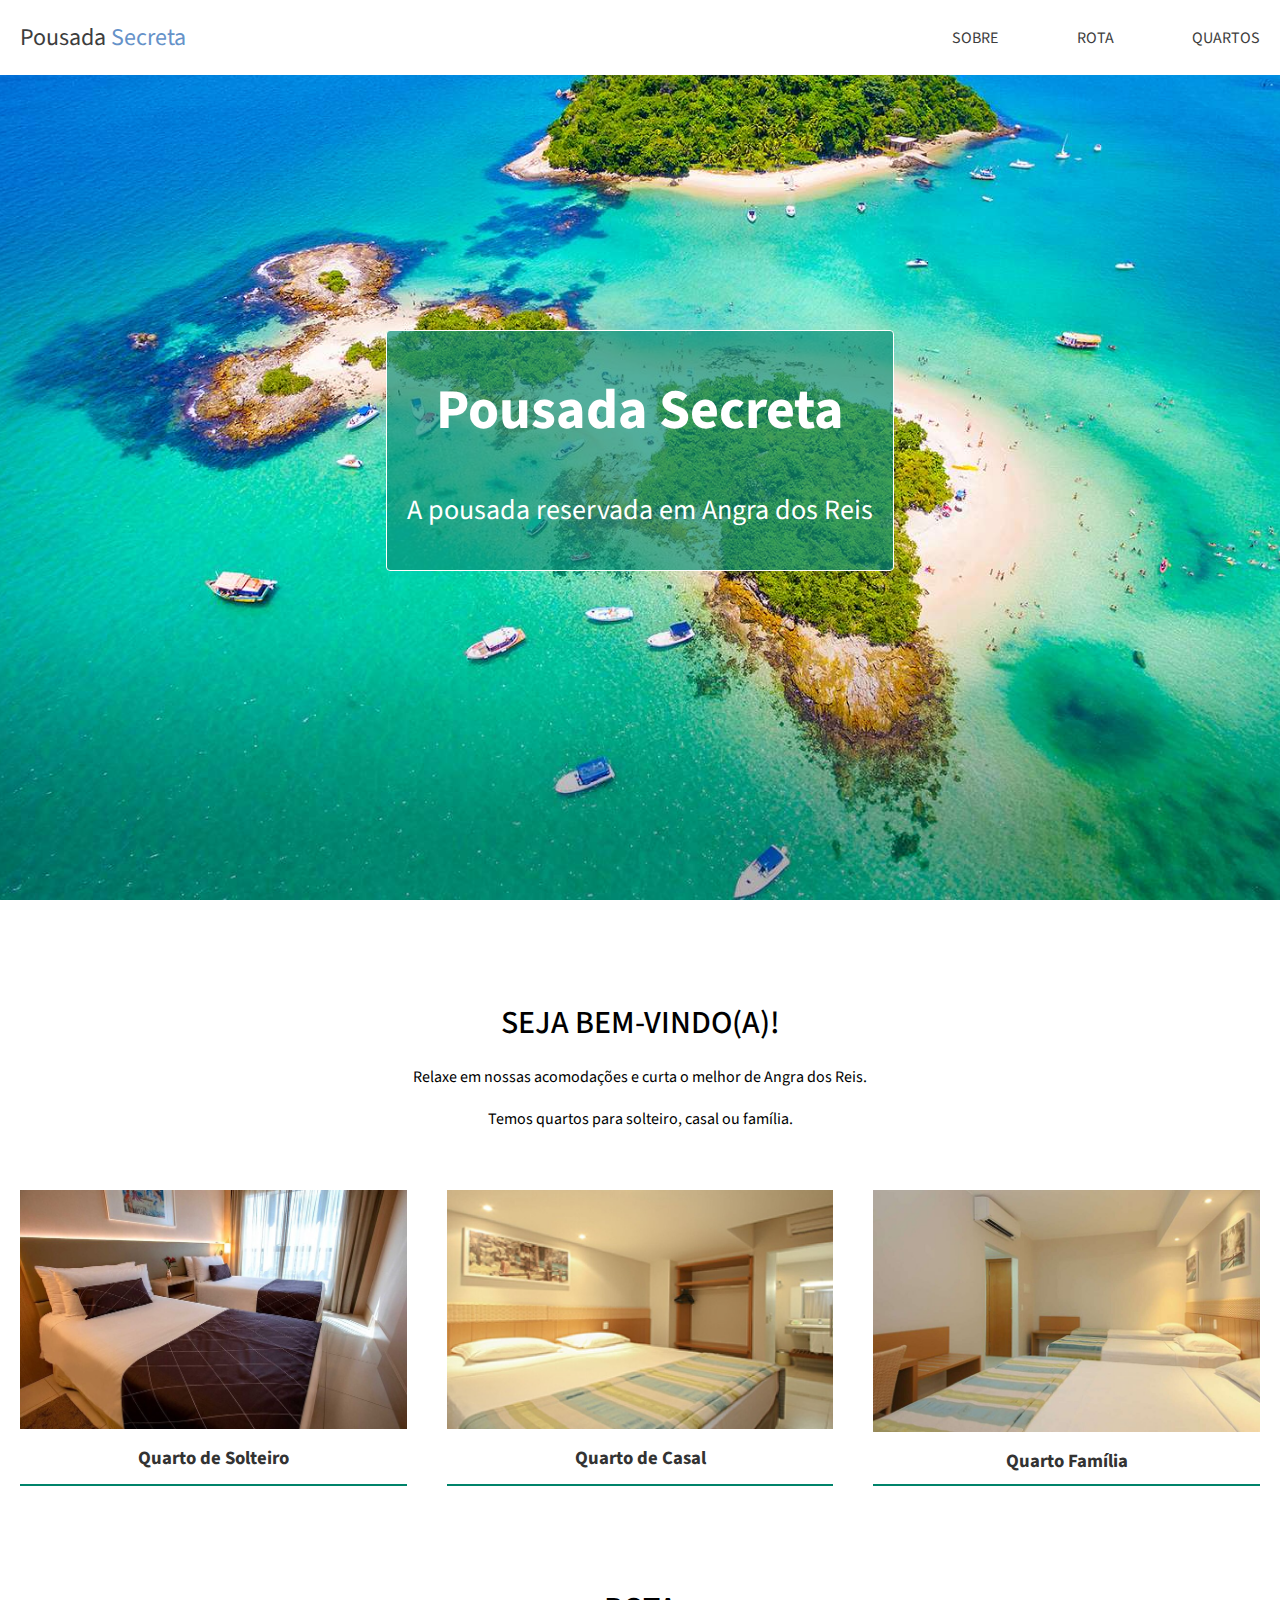
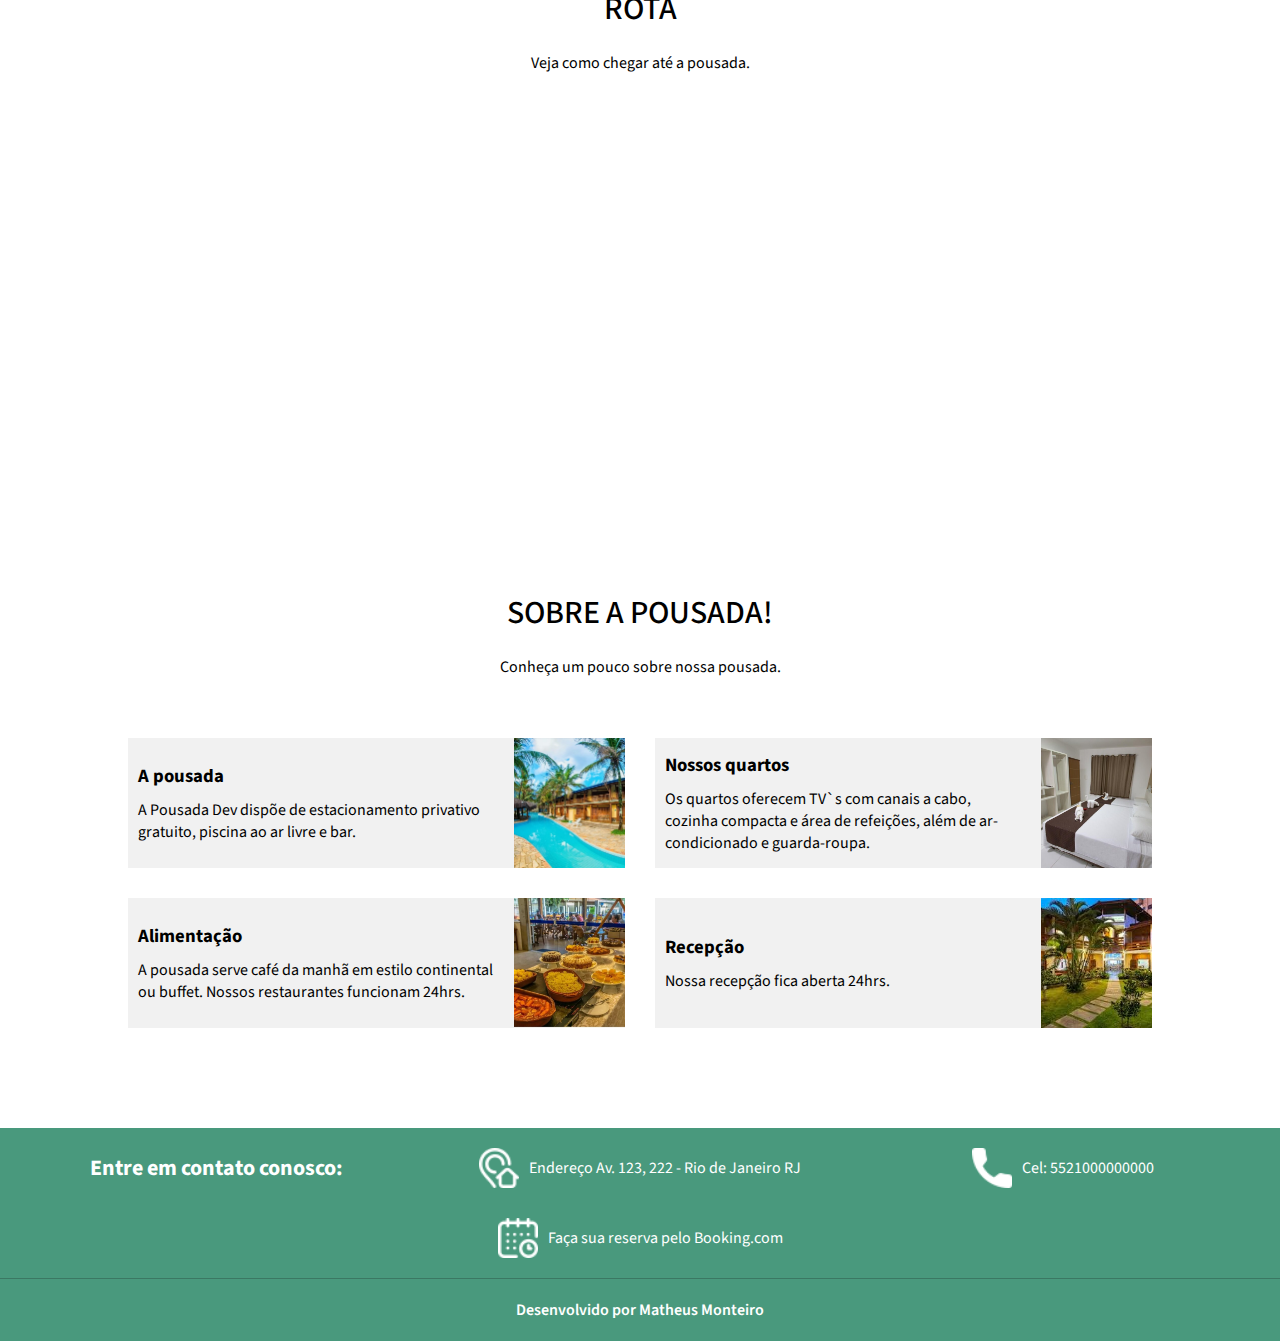
<file: index.html>
<!DOCTYPE html>
<html>

<head>
  <meta charset="UTF-8" />
  <title>Pousada Secreta</title>
  <link rel="stylesheet" href="css/estilo.css" />
  <link
    href="https://fonts.googleapis.com/css2?family=Source+Sans+Pro:ital,wght@0,200;0,300;0,400;0,600;0,700;0,900;1,200;1,300;1,400;1,600;1,700;1,900&display=swap"
    rel="stylesheet" />
</head>

<body>
  <div class="topo">
    <div class="container-topo limitar-secao">
      <div class="container-link-logotipo">
        <a href="index.html">Pousada <span>Secreta</span></a>
      </div>
      <div class="container-links">
        <a class="link-topo" href="#sobre">SOBRE</a>
        <a class="link-topo" href="#rota">ROTA</a>
        <a class="link-topo" href="quartos.html">QUARTOS</a>
      </div>
    </div>
  </div>

  <div class="conteudo-principal">
    <div class="banner">
      <div class="container-titulo-site">
        <h1>Pousada Secreta</h1>
        <p>A pousada reservada em Angra dos Reis</p>
      </div>
    </div>

    <div id="bem-vindo" class="secao-container limitar-secao">
      <div class="container-descricao">
        <h2>SEJA BEM-VINDO(A)!</h2>
        <p>Relaxe em nossas acomodações e curta o melhor de Angra dos Reis.</p>
        <p>Temos quartos para solteiro, casal ou família.</p>
      </div>
      <div class="container-quartos">
        <div class="quarto">
          <img src="assets/quarto-solteiro1.jpg" alt="Quarto de solteiro" title="Quarto de solteiro" />
          <a href="quartos.html#solteiro">
            <h3>Quarto de Solteiro</h3>
          </a>
        </div>
        <div class="quarto">
          <img src="assets/quarto-casal1.jpg" alt="Quarto de casal" title="Quarto de casal" />
          <a href="quartos.html#casal">
            <h3>Quarto de Casal</h3>
          </a>
        </div>
        <div class="quarto">
          <img src="assets/quarto-familia1.jpg" alt="Quarto família" title="Quarto família" />
          <a href="quartos.html#familia">
            <h3>Quarto Família</h3>
          </a>
        </div>
      </div>
    </div>

    <div id="rota" class="secao-container">
      <div class="container-descricao">
        <h2>ROTA</h2>
        <p>Veja como chegar até a pousada.</p>
      </div>
      <div>
        <iframe
          src="https://www.google.com/maps/embed?pb=!1m14!1m8!1m3!1d14692.471710812997!2d-43.3641911!3d-22.9826906!3m2!1i1024!2i768!4f13.1!3m3!1m2!1s0x0%3A0x539cb07246f0e38d!2sVia%20Parque%20Shopping!5e0!3m2!1spt-BR!2sbr!4v1612707978931!5m2!1spt-BR!2sbr"
          width="100%" height="350" frameborder="0" style="border: 0" allowfullscreen></iframe>
      </div>
    </div>

    <div id="sobre" class="secao-container">
      <div class="container-descricao">
        <h2>SOBRE A POUSADA!</h2>
        <p>Conheça um pouco sobre nossa pousada.</p>
      </div>
      <div class="container-cards">
        <div class="card">
          <div class="container-card-descricao">
            <h3>A pousada</h3>
            <p>
              A Pousada Dev dispõe de estacionamento privativo gratuito, piscina
              ao ar livre e bar.
            </p>
          </div>
          <div class="container-card-img">
            <img src="assets/img1.jpg" alt="Faixada" title="Faixada" />
          </div>
        </div>
        <div class="card">
          <div class="container-card-descricao">
            <h3>Nossos quartos</h3>
            <p>
              Os quartos oferecem TV`s com canais a cabo, cozinha compacta e área de refeições,
              além de ar-condicionado e guarda-roupa.
            </p>
          </div>
          <div class="container-card-img">
            <img src="assets/img2.jpg" alt="Quartos" title="Quartos" />
          </div>
        </div>
        <div class="card">
          <div class="container-card-descricao">
            <h3>Alimentação</h3>
            <p>
              A pousada serve café da manhã em estilo continental ou buffet.
              Nossos restaurantes funcionam 24hrs.
            </p>
          </div>
          <div class="container-card-img">
            <img src="assets/img3.jpg" alt="Restaurante" title="Restaurante" />
          </div>
        </div>
        <div class="card">
          <div class="container-card-descricao">
            <h3>Recepção</h3>
            <p>Nossa recepção fica aberta 24hrs.</p>
          </div>
          <div class="container-card-img">
            <img src="assets/img5.jpg" alt="Recepção" title="Recepção" />
          </div>
        </div>
      </div>
    </div>
  </div>

  <div class="rodape">
    <div class="container-info limitar-secao">
      <div class="card-info-rodape">
        <h4>Entre em contato conosco:</h4>
      </div>

      <div class="card-info-rodape">
        <a target="_blank" href="https://goo.gl/maps/wPAS58QxiTopxK6w7">
          <img src="assets/icones/endereco.png" alt="Ícone endereco" title="Ícone endereco" />
          <p>Endereço Av. 123, 222 - Rio de Janeiro RJ</p>
        </a>
      </div>

      <div class="card-info-rodape">
        <img src="assets/icones/telefone.png" alt="Ícone telefone" title="Ícone telefone" />
        <p>Cel: 5521000000000</p>
      </div>

      <div class="card-info-rodape">
        <a target="_blank"
          href="https://www.booking.com/searchresults.pt-br.html?aid=375635;label=msn-wLZ0m4wRNI00wFHQAaaO3w-79920787059858%3Atikwd-79920803013016%3Aaud-808219487%3Aloc-20%3Aneo%3Amte%3Adec%3Aqsbooking;sid=9ca5cbe6c9db71b34b98c0738ea780f4;dest_id=-666610;dest_type=city&">
          <img src="assets/icones/calendario.png" alt="Ícone calendario" title="Ícone calendario" />
          <p>Faça sua reserva pelo Booking.com</p>
        </a>
      </div>
    </div>
    <div class="container-copright">Desenvolvido por Matheus Monteiro</div>
  </div>
</body>

</html>
</file>
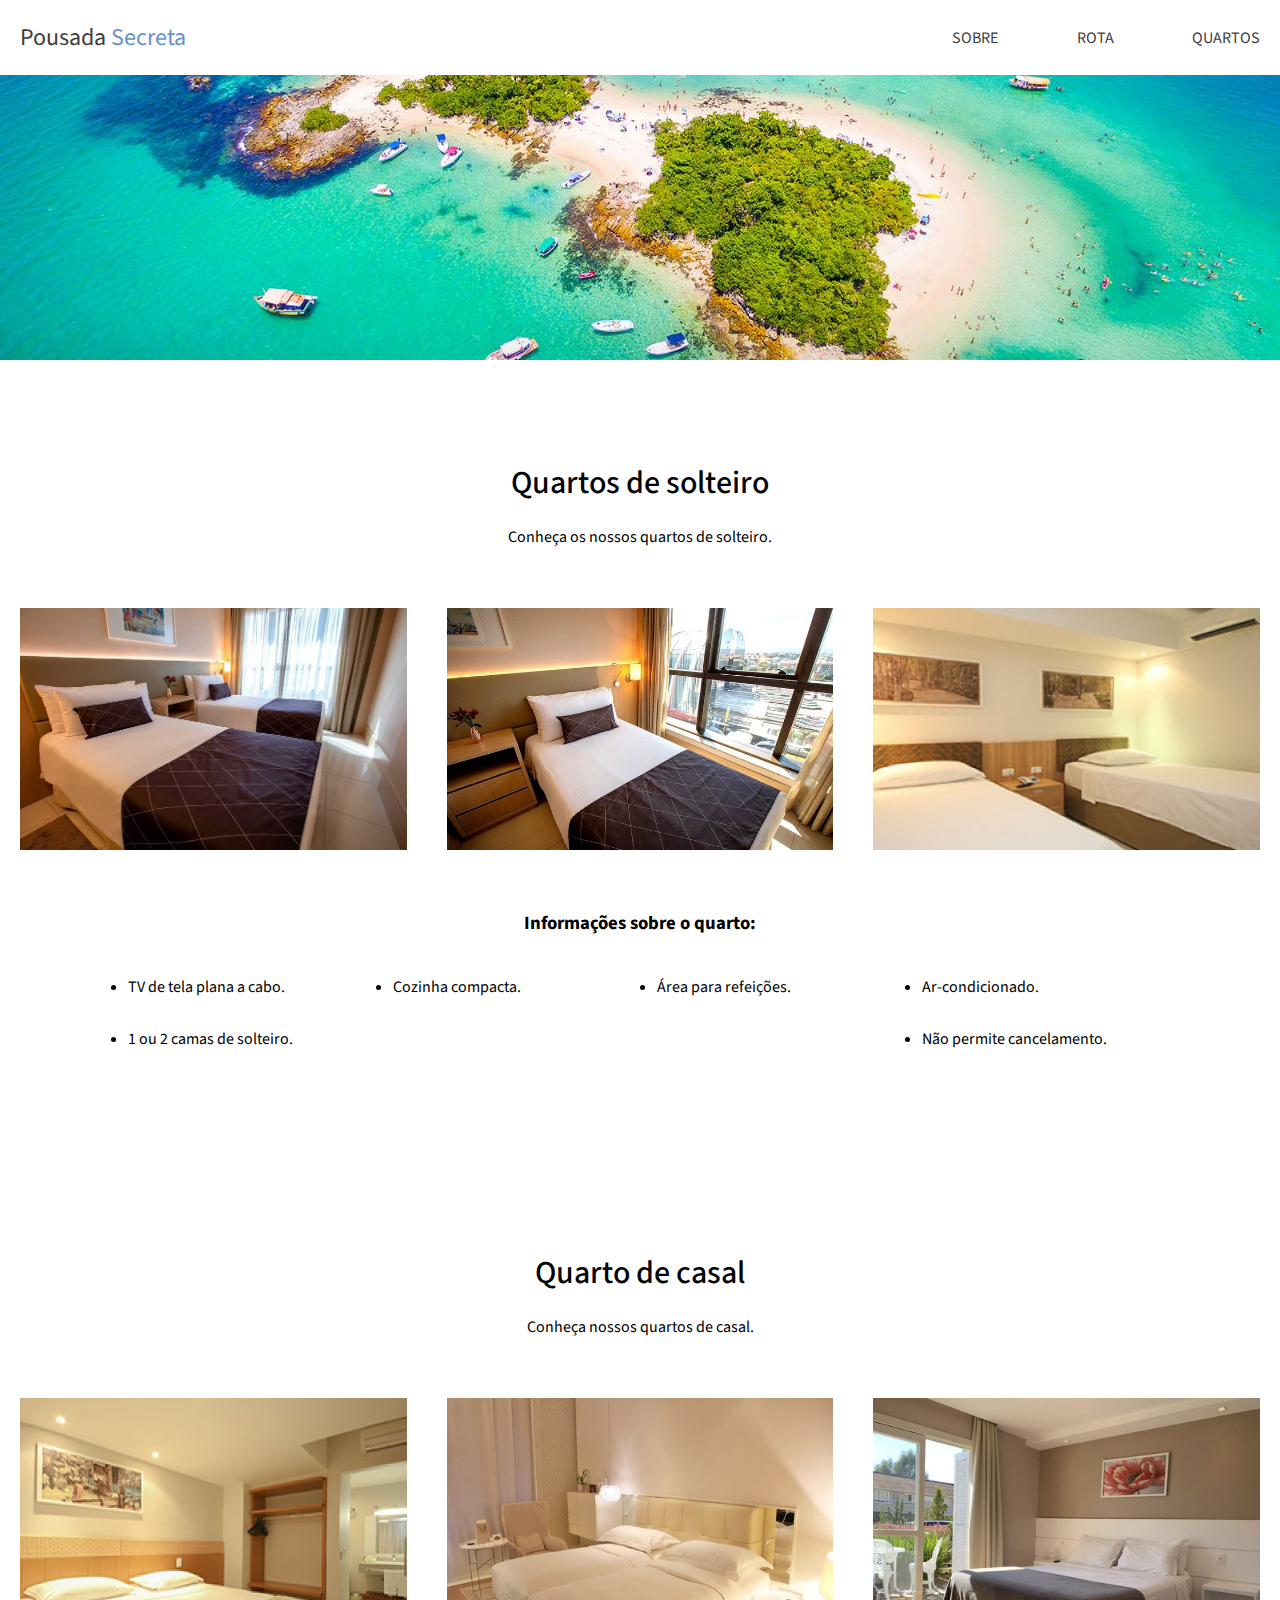
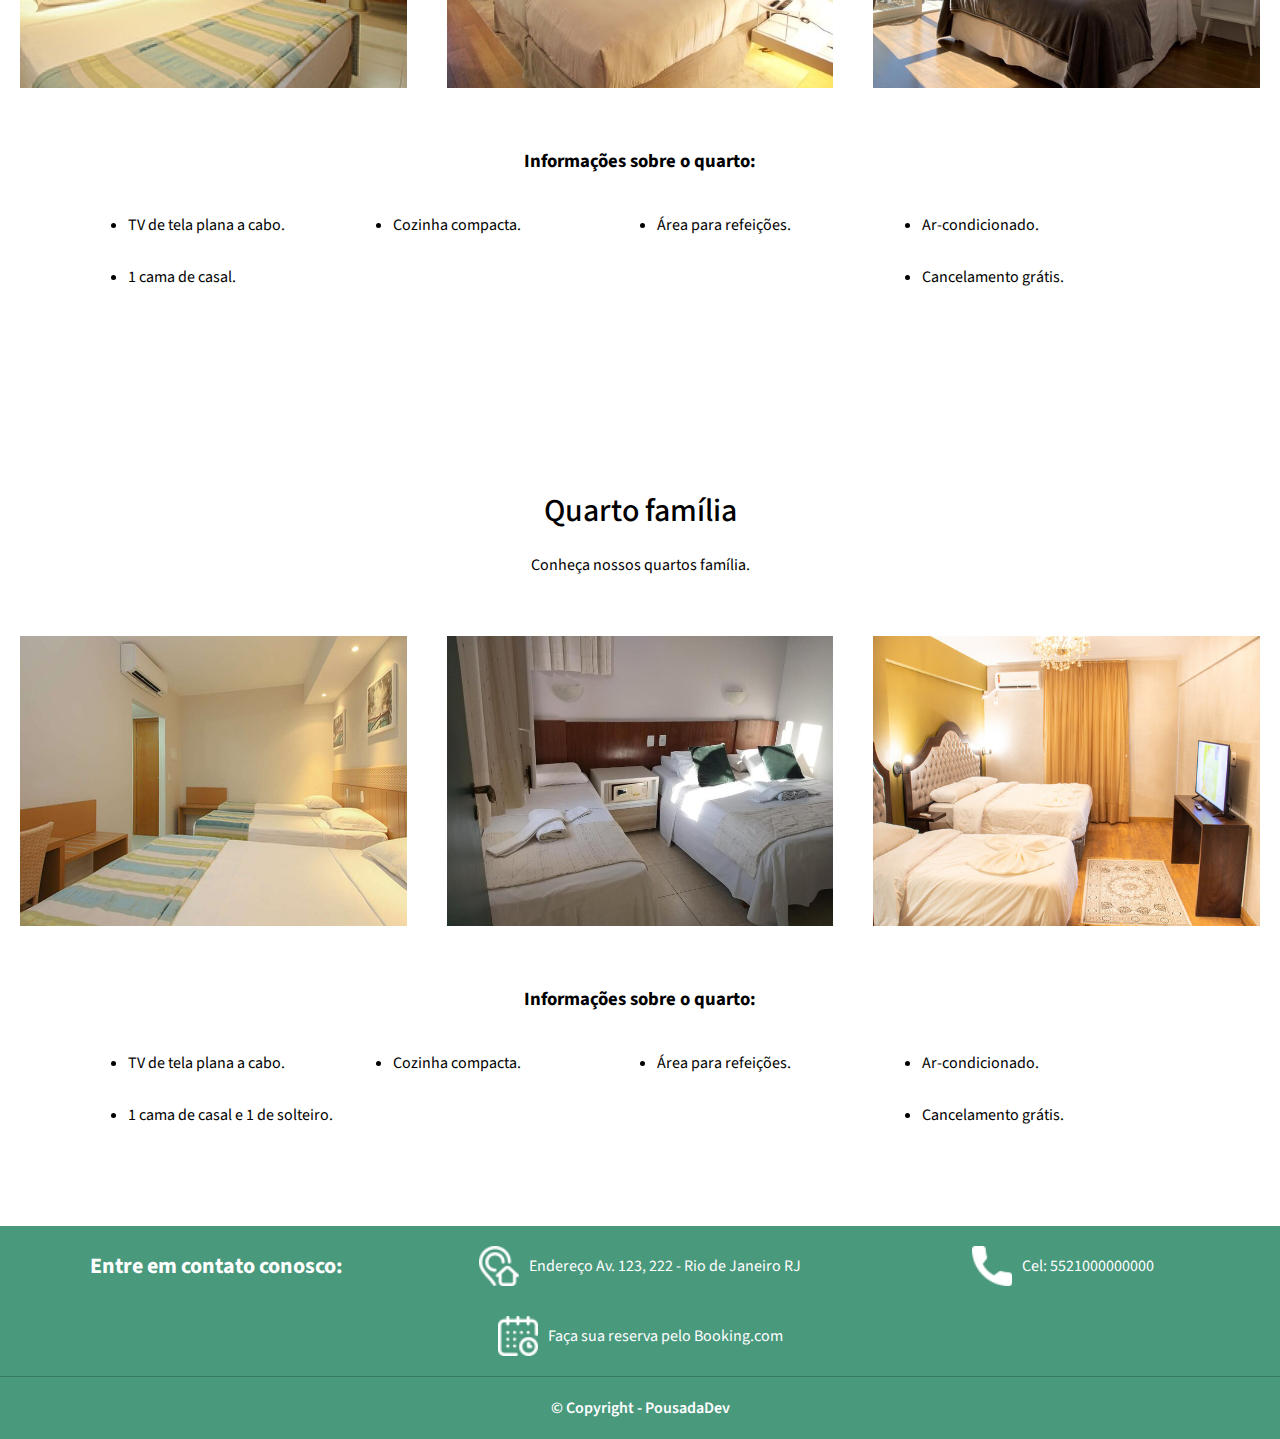
<file: quartos.html>
<!DOCTYPE html>
<html>

<head>
  <meta charset="UTF-8" />
  <title>Quartos - Pousada Secreta</title>
  <link
    href="https://fonts.googleapis.com/css2?family=Source+Sans+Pro:ital,wght@0,200;0,300;0,400;0,600;0,700;0,900;1,200;1,300;1,400;1,600;1,700;1,900&display=swap"
    rel="stylesheet" />
  <link rel="stylesheet" href="css/estilo.css" />
  <link rel="stylesheet" href="css/estilo-quartos.css" />
</head>

<body>
  <div class="topo">
    <div class="container-topo limitar-secao">
      <div class="container-link-logotipo">
        <a href="index.html">Pousada <span>Secreta</span></a>
      </div>
      <div class="container-links">
        <a class="link-topo" href="index.html#sobre">SOBRE</a>
        <a class="link-topo" href="index.html#rota">ROTA</a>
        <a class="link-topo" href="quartos.html">QUARTOS</a>
      </div>
    </div>
  </div>

  <div class="conteudo-principal">
    <div class="banner banner-quartos"></div>

    <div id="solteiro" class="secao-container limitar-secao">
      <div class="container-descricao">
        <h2>Quartos de solteiro</h2>
        <p>Conheça os nossos quartos de solteiro.</p>
      </div>

      <div class="container-quartos">
        <img src="assets/quarto-solteiro1.jpg" alt="Quarto de solteiro 1" title="Quarto de solteiro 1"/>
        <img src="assets/quarto-solteiro2.jpg" alt="Quarto de solteiro 2" title="Quarto de solteiro 2"/>
        <img src="assets/quarto-solteiro3.jpg" alt="Quarto de solteiro 3" title="Quarto de solteiro 3"/>
      </div>

      <div class="container-informacoes">
        <h3>Informações sobre o quarto:</h3>
        <ul class="lista-informacoes">
          <li>TV de tela plana a cabo.</li>
          <li>Cozinha compacta.</li>
          <li>Área para refeições.</li>
          <li>Ar-condicionado.</li>
          <li>1 ou 2 camas de solteiro.</li>
          <li>Não permite cancelamento.</li>
        </ul>
      </div>
    </div>

    <div id="casal" class="secao-container limitar-secao">
      <div class="container-descricao">
        <h2>Quarto de casal</h2>
        <p>Conheça nossos quartos de casal.</p>
      </div>

      <div class="container-quartos">
        <img src="assets/quarto-casal1.jpg" alt="Quarto de casal 1" title="Quarto de casal 1"/>
        <img src="assets/quarto-casal2.jpg" alt="Quarto de casal 2" title="Quarto de casal 2"/>
        <img src="assets/quarto-casal3.jpg" alt="Quarto de casal 3" title="Quarto de casal 3"/>
      </div>

      <div class="container-informacoes">
        <h3>Informações sobre o quarto:</h3>
        <ul class="lista-informacoes">
          <li>TV de tela plana a cabo.</li>
          <li>Cozinha compacta.</li>
          <li>Área para refeições.</li>
          <li>Ar-condicionado.</li>
          <li>1 cama de casal.</li>
          <li>Cancelamento grátis.</li>
        </ul>
      </div>
    </div>

    <div id="familia" class="secao-container limitar-secao">
      <div class="container-descricao">
        <h2>Quarto família</h2>
        <p>Conheça nossos quartos família.</p>
      </div>

      <div class="container-quartos">
        <img src="assets/quarto-familia1.jpg" alt="Quarto família 1" title="Quarto família 1"/>
        <img src="assets/quarto-familia2.jpg" alt="Quarto família 2" title="Quarto família 2"/>
        <img src="assets/quarto-familia3.jpg" alt="Quarto família 3" title="Quarto família 3"/>
      </div>

      <div class="container-informacoes">
        <h3>Informações sobre o quarto:</h3>
        <ul class="lista-informacoes">
          <li>TV de tela plana a cabo.</li>
          <li>Cozinha compacta.</li>
          <li>Área para refeições.</li>
          <li>Ar-condicionado.</li>
          <li>1 cama de casal e 1 de solteiro.</li>
          <li>Cancelamento grátis.</li>
        </ul>
      </div>
    </div>
  </div>

  <div class="rodape">
    <div class="container-info limitar-secao">
      <div class="card-info-rodape">
        <h4>Entre em contato conosco:</h4>
      </div>

      <div class="card-info-rodape">
        <a target="_blank" href="https://goo.gl/maps/wPAS58QxiTopxK6w7">
          <img src="assets/icones/endereco.png" alt="Ícone endereco" title="Ícone endereco" />
          <p>Endereço Av. 123, 222 - Rio de Janeiro RJ</p>
        </a>
      </div>

      <div class="card-info-rodape">
        <img src="assets/icones/telefone.png" alt="Ícone telefone" title="Ícone telefone" />
        <p>Cel: 5521000000000</p>
      </div>

      <div class="card-info-rodape">
        <a target="_blank"
          href="https://www.booking.com/searchresults.pt-br.html?aid=375635;label=msn-wLZ0m4wRNI00wFHQAaaO3w-79920787059858%3Atikwd-79920803013016%3Aaud-808219487%3Aloc-20%3Aneo%3Amte%3Adec%3Aqsbooking;sid=9ca5cbe6c9db71b34b98c0738ea780f4;dest_id=-666610;dest_type=city&">
          <img src="assets/icones/calendario.png" alt="Ícone calendario" title="Ícone calendario" />
          <p>Faça sua reserva pelo Booking.com</p>
        </a>
      </div>

    </div>
    <div class="container-copright">© Copyright - PousadaDev</div>
  </div>
</body>

</html>
</file>
<file: css/estilo.css>
* {
    margin: 0;
    padding: 0;
    box-sizing: border-box;
    font-family: 'Source Sans Pro', sans-serif;
  }
  
  .limitar-secao {
    width: 100%;
    max-width: 1440px;
    margin: 0 auto;
  }
  
  /* Estilização Topo */
  .topo {
    width: 100%;
    position: fixed;
    background-color: #fff;
  }
  
  .container-topo {
    display: flex;
    align-items: center;
    justify-content: space-between;
    flex-wrap: wrap;
    gap: 30px;
    padding: 20px;
    color: #3d3d3d;
  }
  
  .container-link-logotipo {
    flex: 1 0 60%;
  }
  
  .container-link-logotipo a {
    font-size: 24px;
    text-decoration: none;
    color: #3d3d3d;
  }
  
  .container-link-logotipo span {
    color: #6592c9;
  }
  
  .container-links {
    flex: 1 0 150px;
    display: flex;
    justify-content: space-between;
  }
  
  .link-topo {
    text-decoration: none;
    color: #3d3d3d;
  }
  
  
  /* Estilização do Conteúdo Principal */
  
  .banner {
    width: 100%;
    height: 100vh;
    padding: 0 20px;
    background-image: url('/assets/img-fundo.jpg');
    background-position: center;
    background-size: cover;
  
    display: flex;
    justify-content: center;
    align-items: center;
  }
  
  .container-titulo-site {
    display: flex;
    flex-direction: column;
    align-items: center;
    gap: 40px;
    padding: 40px 20px;
    font-size: 28px;
    color: #fff;
    background-color: #0a9077b3;
    border: 1px solid #fff;
    border-radius: 4px;
    text-align: center;
  }
  
  .secao-container {
    display: flex;
    flex-direction: column;
    gap: 60px;
    padding: 100px 20px;
    text-align: center;
  }
  
  .container-descricao {
    display: flex;
    flex-direction: column;
    gap: 20px;
  }
  
  .container-descricao h2 {
    font-size: 32px;
    font-weight: 500;
  }
  
  .container-quartos {
    display: flex;
    justify-content: space-between;
    gap: 40px;
    flex-wrap: wrap;
  }
  
  .quarto {
    flex: 1 0 250px;
    text-decoration: none;
    color: #3d3d3d;
    padding-bottom: 10px;
    border-bottom: 2px solid #00836a;
  }
  
  .quarto img {
    width: 100%;
    margin-bottom: 10px;
  }
  
  .quarto a {
    text-decoration: none;
    color: #333;
  }
  
  .secao-container h2{
    font-size: 32px;
    font-weight: 500;
  }
  
  
  #rota {
    padding: 0px;
  }
  
  
  /* Estilização seção Sobre */
  .container-cards {
    max-width: 1024px;
    margin: 0 auto;
    display: flex;
    flex-wrap: wrap;
    justify-content: space-between;
    gap: 30px;
  }
  
  .card {
    flex: 1 0 350px;
    height: 130px;
    display: flex;
    align-items: center;
    justify-content: space-between;
    gap: 10px;
    text-align: left;
    background-color: #f1f1f1;
  }
  
  .container-card-descricao {
    width: 100%;
    height: 100%;
    padding: 0px 10px;
    display: flex;
    flex-direction: column;
    justify-content: center;
    gap: 10px;
  }
  
  .container-card-img {
    width: 30%;
    height: 100%;
  }
  
  .container-card-img img {
    width: 100%;
    height: 100%;
    object-fit: cover;
  }
  
  
  /* Estilização do rodapé */
  .rodape {
    background-color: #49997d;
    color:#fff;
  }
  
  .container-info {
    padding: 20px;
    display: flex;
    flex-wrap: wrap;
    justify-content: space-between;
    gap: 30px;
  }
  
  .card-info-rodape {
    flex: 1 0 300px;
    display: flex;
    justify-content: center;
    align-items: center;
  }
  
  .card-info-rodape h4 {
    font-size: 22px;
  }
  
  .card-info-rodape a {
    display: flex;
    align-items: center;
    color: #fff;
    text-decoration: none;
  }
  
  .card-info-rodape p {
    margin-left: 10px;
  }
  
  .card-info-rodape img {
    width: 40px;
    height: 40px;
  }
  
  .container-copright {
    padding: 20px;
    font-weight: 600;
    text-align: center;
    border-top: 1px solid #3b7863;
  }
</file>
<file: css/estilo-quartos.css>
.banner-quartos {
    height: 40vh;
  }
  
  .container-quartos img {
    width: 350px;
    flex-grow: 1;
  }
  
  .container-informacoes {
    max-width: 1024px;
    margin: 0 auto;
    display: flex;
    flex-direction: column;
    gap: 40px;
    align-items: center;
  }
  
  .lista-informacoes {
    display: flex;
    align-items: center;
    justify-content: space-between;
    gap: 30px;
    flex-wrap: wrap;
  }
  
  .lista-informacoes li {
    width: 230px;
    text-align: left;
  }
</file>
